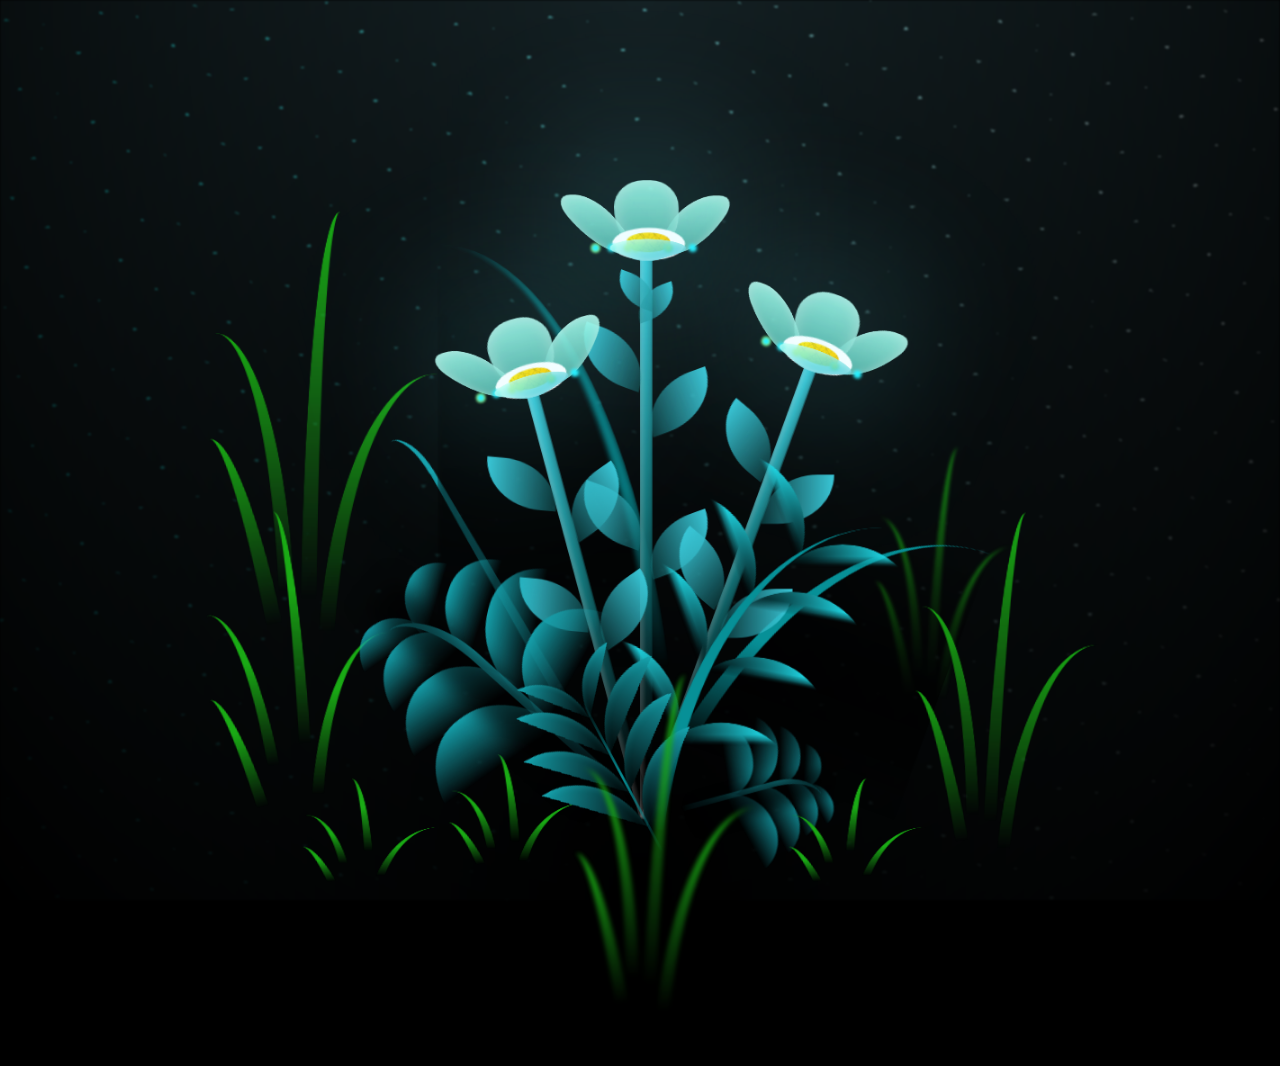
<file: enter.html>
<!DOCTYPE html>
<html lang="en" >
<head>
  <meta charset="UTF-8">
  <title>Flowers ✨</title>
  <link rel="stylesheet" href="./css/style.css">

</head>
<body>
 


            <body class="not-loaded">
            <div class="night"></div>
            <div class="flowers">
              <div class="flower flower--1">
                <div class="flower__leafs flower__leafs--1">
                  <div class="flower__leaf flower__leaf--1"></div>
                  <div class="flower__leaf flower__leaf--2"></div>
                  <div class="flower__leaf flower__leaf--3"></div>
                  <div class="flower__leaf flower__leaf--4"></div>
                  <div class="flower__white-circle"></div>
          
                  <div class="flower__light flower__light--1"></div>
                  <div class="flower__light flower__light--2"></div>
                  <div class="flower__light flower__light--3"></div>
                  <div class="flower__light flower__light--4"></div>
                  <div class="flower__light flower__light--5"></div>
                  <div class="flower__light flower__light--6"></div>
                  <div class="flower__light flower__light--7"></div>
                  <div class="flower__light flower__light--8"></div>
          
                </div>
                <div class="flower__line">
                  <div class="flower__line__leaf flower__line__leaf--1"></div>
                  <div class="flower__line__leaf flower__line__leaf--2"></div>
                  <div class="flower__line__leaf flower__line__leaf--3"></div>
                  <div class="flower__line__leaf flower__line__leaf--4"></div>
                  <div class="flower__line__leaf flower__line__leaf--5"></div>
                  <div class="flower__line__leaf flower__line__leaf--6"></div>
                </div>
              </div>
          
              <div class="flower flower--2">
                <div class="flower__leafs flower__leafs--2">
                  <div class="flower__leaf flower__leaf--1"></div>
                  <div class="flower__leaf flower__leaf--2"></div>
                  <div class="flower__leaf flower__leaf--3"></div>
                  <div class="flower__leaf flower__leaf--4"></div>
                  <div class="flower__white-circle"></div>
          
                  <div class="flower__light flower__light--1"></div>
                  <div class="flower__light flower__light--2"></div>
                  <div class="flower__light flower__light--3"></div>
                  <div class="flower__light flower__light--4"></div>
                  <div class="flower__light flower__light--5"></div>
                  <div class="flower__light flower__light--6"></div>
                  <div class="flower__light flower__light--7"></div>
                  <div class="flower__light flower__light--8"></div>
          
                </div>
                <div class="flower__line">
                  <div class="flower__line__leaf flower__line__leaf--1"></div>
                  <div class="flower__line__leaf flower__line__leaf--2"></div>
                  <div class="flower__line__leaf flower__line__leaf--3"></div>
                  <div class="flower__line__leaf flower__line__leaf--4"></div>
                </div>
              </div>
          
              <div class="flower flower--3">
                <div class="flower__leafs flower__leafs--3">
                  <div class="flower__leaf flower__leaf--1"></div>
                  <div class="flower__leaf flower__leaf--2"></div>
                  <div class="flower__leaf flower__leaf--3"></div>
                  <div class="flower__leaf flower__leaf--4"></div>
                  <div class="flower__white-circle"></div>
          
                  <div class="flower__light flower__light--1"></div>
                  <div class="flower__light flower__light--2"></div>
                  <div class="flower__light flower__light--3"></div>
                  <div class="flower__light flower__light--4"></div>
                  <div class="flower__light flower__light--5"></div>
                  <div class="flower__light flower__light--6"></div>
                  <div class="flower__light flower__light--7"></div>
                  <div class="flower__light flower__light--8"></div>
          
                </div>
                <div class="flower__line">
                  <div class="flower__line__leaf flower__line__leaf--1"></div>
                  <div class="flower__line__leaf flower__line__leaf--2"></div>
                  <div class="flower__line__leaf flower__line__leaf--3"></div>
                  <div class="flower__line__leaf flower__line__leaf--4"></div>
                </div>
              </div>
          
              <div class="grow-ans" style="--d:1.2s">
                <div class="flower__g-long">
                  <div class="flower__g-long__top"></div>
                  <div class="flower__g-long__bottom"></div>
                </div>
              </div>
          
              <div class="growing-grass">
                <div class="flower__grass flower__grass--1">
                  <div class="flower__grass--top"></div>
                  <div class="flower__grass--bottom"></div>
                  <div class="flower__grass__leaf flower__grass__leaf--1"></div>
                  <div class="flower__grass__leaf flower__grass__leaf--2"></div>
                  <div class="flower__grass__leaf flower__grass__leaf--3"></div>
                  <div class="flower__grass__leaf flower__grass__leaf--4"></div>
                  <div class="flower__grass__leaf flower__grass__leaf--5"></div>
                  <div class="flower__grass__leaf flower__grass__leaf--6"></div>
                  <div class="flower__grass__leaf flower__grass__leaf--7"></div>
                  <div class="flower__grass__leaf flower__grass__leaf--8"></div>
                  <div class="flower__grass__overlay"></div>
                </div>
              </div>
          
              <div class="growing-grass">
                <div class="flower__grass flower__grass--2">
                  <div class="flower__grass--top"></div>
                  <div class="flower__grass--bottom"></div>
                  <div class="flower__grass__leaf flower__grass__leaf--1"></div>
                  <div class="flower__grass__leaf flower__grass__leaf--2"></div>
                  <div class="flower__grass__leaf flower__grass__leaf--3"></div>
                  <div class="flower__grass__leaf flower__grass__leaf--4"></div>
                  <div class="flower__grass__leaf flower__grass__leaf--5"></div>
                  <div class="flower__grass__leaf flower__grass__leaf--6"></div>
                  <div class="flower__grass__leaf flower__grass__leaf--7"></div>
                  <div class="flower__grass__leaf flower__grass__leaf--8"></div>
                  <div class="flower__grass__overlay"></div>
                </div>
              </div>
          
              <div class="grow-ans" style="--d:2.4s">
                <div class="flower__g-right flower__g-right--1">
                  <div class="leaf"></div>
                </div>
              </div>
          
              <div class="grow-ans" style="--d:2.8s">
                <div class="flower__g-right flower__g-right--2">
                  <div class="leaf"></div>
                </div>
              </div>
          
              <div class="grow-ans" style="--d:2.8s">
                <div class="flower__g-front">
                  <div class="flower__g-front__leaf-wrapper flower__g-front__leaf-wrapper--1">
                    <div class="flower__g-front__leaf"></div>
                  </div>
                  <div class="flower__g-front__leaf-wrapper flower__g-front__leaf-wrapper--2">
                    <div class="flower__g-front__leaf"></div>
                  </div>
                  <div class="flower__g-front__leaf-wrapper flower__g-front__leaf-wrapper--3">
                    <div class="flower__g-front__leaf"></div>
                  </div>
                  <div class="flower__g-front__leaf-wrapper flower__g-front__leaf-wrapper--4">
                    <div class="flower__g-front__leaf"></div>
                  </div>
                  <div class="flower__g-front__leaf-wrapper flower__g-front__leaf-wrapper--5">
                    <div class="flower__g-front__leaf"></div>
                  </div>
                  <div class="flower__g-front__leaf-wrapper flower__g-front__leaf-wrapper--6">
                    <div class="flower__g-front__leaf"></div>
                  </div>
                  <div class="flower__g-front__leaf-wrapper flower__g-front__leaf-wrapper--7">
                    <div class="flower__g-front__leaf"></div>
                  </div>
                  <div class="flower__g-front__leaf-wrapper flower__g-front__leaf-wrapper--8">
                    <div class="flower__g-front__leaf"></div>
                  </div>
                  <div class="flower__g-front__line"></div>
                </div>
              </div>
          
              <div class="grow-ans" style="--d:3.2s">
                <div class="flower__g-fr">
                  <div class="leaf"></div>
                  <div class="flower__g-fr__leaf flower__g-fr__leaf--1"></div>
                  <div class="flower__g-fr__leaf flower__g-fr__leaf--2"></div>
                  <div class="flower__g-fr__leaf flower__g-fr__leaf--3"></div>
                  <div class="flower__g-fr__leaf flower__g-fr__leaf--4"></div>
                  <div class="flower__g-fr__leaf flower__g-fr__leaf--5"></div>
                  <div class="flower__g-fr__leaf flower__g-fr__leaf--6"></div>
                  <div class="flower__g-fr__leaf flower__g-fr__leaf--7"></div>
                  <div class="flower__g-fr__leaf flower__g-fr__leaf--8"></div>
                </div>
              </div>
          
              <div class="long-g long-g--0">
                <div class="grow-ans" style="--d:3s">
                  <div class="leaf leaf--0"></div>
                </div>
                <div class="grow-ans" style="--d:2.2s">
                  <div class="leaf leaf--1"></div>
                </div>
                <div class="grow-ans" style="--d:3.4s">
                  <div class="leaf leaf--2"></div>
                </div>
                <div class="grow-ans" style="--d:3.6s">
                  <div class="leaf leaf--3"></div>
                </div>
              </div>
          
              <div class="long-g long-g--1">
                <div class="grow-ans" style="--d:3.6s">
                  <div class="leaf leaf--0"></div>
                </div>
                <div class="grow-ans" style="--d:3.8s">
                  <div class="leaf leaf--1"></div>
                </div>
                <div class="grow-ans" style="--d:4s">
                  <div class="leaf leaf--2"></div>
                </div>
                <div class="grow-ans" style="--d:4.2s">
                  <div class="leaf leaf--3"></div>
                </div>
              </div>
          
              <div class="long-g long-g--2">
                <div class="grow-ans" style="--d:4s">
                  <div class="leaf leaf--0"></div>
                </div>
                <div class="grow-ans" style="--d:4.2s">
                  <div class="leaf leaf--1"></div>
                </div>
                <div class="grow-ans" style="--d:4.4s">
                  <div class="leaf leaf--2"></div>
                </div>
                <div class="grow-ans" style="--d:4.6s">
                  <div class="leaf leaf--3"></div>
                </div>
              </div>
          
              <div class="long-g long-g--3">
                <div class="grow-ans" style="--d:4s">
                  <div class="leaf leaf--0"></div>
                </div>
                <div class="grow-ans" style="--d:4.2s">
                  <div class="leaf leaf--1"></div>
                </div>
                <div class="grow-ans" style="--d:3s">
                  <div class="leaf leaf--2"></div>
                </div>
                <div class="grow-ans" style="--d:3.6s">
                  <div class="leaf leaf--3"></div>
                </div>
              </div>
          
              <div class="long-g long-g--4">
                <div class="grow-ans" style="--d:4s">
                  <div class="leaf leaf--0"></div>
                </div>
                <div class="grow-ans" style="--d:4.2s">
                  <div class="leaf leaf--1"></div>
                </div>
                <div class="grow-ans" style="--d:3s">
                  <div class="leaf leaf--2"></div>
                </div>
                <div class="grow-ans" style="--d:3.6s">
                  <div class="leaf leaf--3"></div>
                </div>
              </div>
          
              <div class="long-g long-g--5">
                <div class="grow-ans" style="--d:4s">
                  <div class="leaf leaf--0"></div>
                </div>
                <div class="grow-ans" style="--d:4.2s">
                  <div class="leaf leaf--1"></div>
                </div>
                <div class="grow-ans" style="--d:3s">
                  <div class="leaf leaf--2"></div>
                </div>
                <div class="grow-ans" style="--d:3.6s">
                  <div class="leaf leaf--3"></div>
                </div>
              </div>
          
              <div class="long-g long-g--6">
                <div class="grow-ans" style="--d:4.2s">
                  <div class="leaf leaf--0"></div>
                </div>
                <div class="grow-ans" style="--d:4.4s">
                  <div class="leaf leaf--1"></div>
                </div>
                <div class="grow-ans" style="--d:4.6s">
                  <div class="leaf leaf--2"></div>
                </div>
                <div class="grow-ans" style="--d:4.8s">
                  <div class="leaf leaf--3"></div>
                </div>
              </div>
          
              <div class="long-g long-g--7">
                <div class="grow-ans" style="--d:3s">
                  <div class="leaf leaf--0"></div>
                </div>
                <div class="grow-ans" style="--d:3.2s">
                  <div class="leaf leaf--1"></div>
                </div>
                <div class="grow-ans" style="--d:3.5s">
                  <div class="leaf leaf--2"></div>
                </div>
                <div class="grow-ans" style="--d:3.6s">
                  <div class="leaf leaf--3"></div>
                </div>
              </div>
            </div>
          </body>
     


<script>

onload = () => {
    const c = setTimeout(() => {
      document.body.classList.remove("not-loaded");
      clearTimeout(c);
    }, 1000);
  };

            setTimeout(function() {
                window.location.href = 'parallax.html'; 
            }, 9000); 
</script>

</body>
</html>
</file>
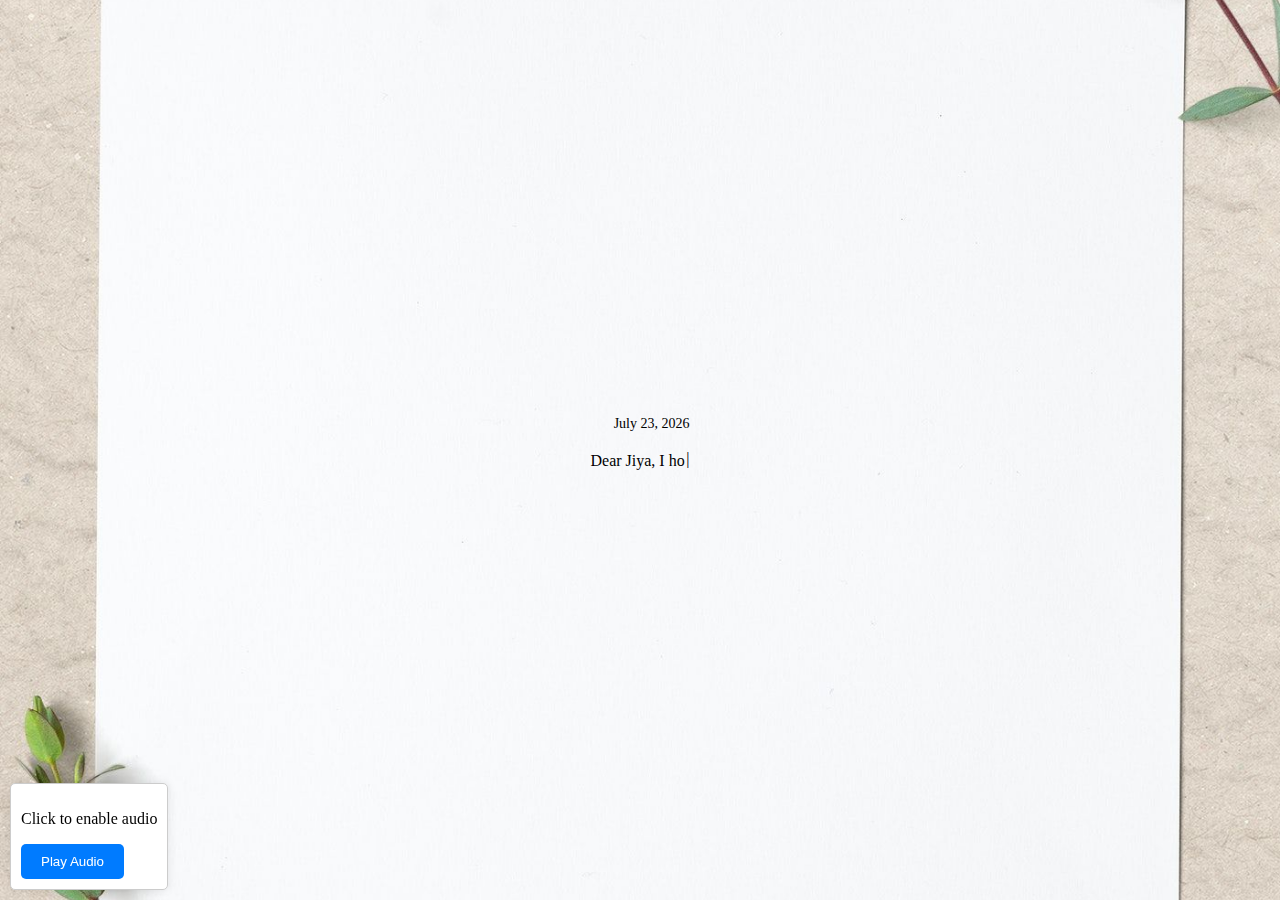
<file: letter.html>
<!DOCTYPE html>
<html lang="en">
<head>
    <meta charset="UTF-8">
    <meta name="viewport" content="width=device-width, initial-scale=1.0">
    <title>A Letter For You ✨</title>
    <style>

body, html {
    margin: 0;
    padding: 0;
    height: 100%;
    font-family: 'Caveat', cursive; /* Adding Caveat font */
}

.background-image {
    background-image: url('./img/page.jpg'); /* Add your background image path here */
    background-size: cover;
    background-position: center;
    height: 100%;
    display: flex;
    justify-content: center;
    align-items: center;
}

.letter {
   
    padding: 40px;
    border-radius: 10px;
    max-width: 80%;
    position: relative;
}

.header {
    text-align: right;
    margin-bottom: 20px;
}

.date {
    font-size: 14px;
}

.content {
    text-align: justify;
}

h1 {
    font-size: 2em;
    margin-bottom: 20px;
}

.typing-animation::after {
    content: '|';
    animation: blink-caret 0.75s infinite;
    position: relative;
    top: -0.1em;
    margin-left: 0.1em;
}

.popup {
    display: none;
    position: fixed;
    left: 0;
    top: 0;
    width: 100%;
    height: 100%;
    background-color: rgba(0, 0, 0, 0.5);
    z-index: 999;
    justify-content: center;
    align-items: center;
}

.popup-content {
    background-color: #fefefe;
    padding: 20px;
    border-radius: 10px;
    box-shadow: 0 4px 8px rgba(0, 0, 0, 0.2);
    max-width: 80%;
}

.close {
    position: absolute;
    top: 10px;
    right: 10px;
    cursor: pointer;
}

textarea {
    width: 100%;
    height: 100px;
    margin-bottom: 10px;
}

button {
    padding: 10px 20px;
    background-color: #007bff;
    color: #fff;
    border: none;
    border-radius: 5px;
    cursor: pointer;
}

.controls {
            position: fixed;
            bottom: 10px;
            left: 10px;
            background-color: #fff;
            border: 1px solid #ccc;
            padding: 10px;
            border-radius: 5px;
            box-shadow: 0 0 10px rgba(0, 0, 0, 0.1);
            display: none; /* Initially hide the controls */
        }
        audio {
            display: none; /* Hide the audio element */
        }


    </style>
</head>
<body>
  

    <div class="background-image">
        <div class="letter">
            <div class="header">
                <span class="date" class="date-container" id="date-container"></span>
            </div>
            <div class="content">
                
                <p id="typed-text" class="typing-animation"></p>
            </div>
        </div>
    </div>

    <audio id="background-audio" src="End of Beginning-(Pagallworld).mp3" loop></audio>
    <div class="controls" id="controls">
        <p>Click to enable audio</p>
        <button onclick="enableAudio()">Play Audio</button>
    </div>

    <script>

document.addEventListener('DOMContentLoaded', () => {
            const dateContainer = document.getElementById('date-container');
            const currentDate = new Date();
            const options = { year: 'numeric', month: 'long', day: 'numeric' };
            const formattedDate = currentDate.toLocaleDateString('en-US', options);
            dateContainer.textContent = formattedDate;
        });

const audio = document.getElementById('background-audio');
        const controls = document.getElementById('controls');

        function enableAudio() {
            audio.play().then(() => {
                controls.style.display = 'none'; // Hide the controls once audio plays
            }).catch(e => {
                console.log('Playback failed:', e);
            });
        }

        window.addEventListener('load', () => {
            audio.play().catch(e => {
                console.log('Autoplay was prevented:', e);
                controls.style.display = 'block'; // Show the controls if autoplay is prevented
            });
        });

// Function to type text with realistic features
function typeText(text, element) {
    let index = 0;

    function type() {
        if (index < text.length) {
            const char = text.charAt(index);
            element.innerHTML += char;
            if (char === '<') {
                const endIndex = text.indexOf('>', index);
                index = endIndex + 1;
            } else {
                index++;
            }
            setTimeout(type, getTypingSpeed(char)); // Adjust typing speed here (in milliseconds)
        }
    }

    function getTypingSpeed(char) {
        const typingSpeed = Math.random() * 50 + 25; // Random typing speed between 25ms and 75ms
        if (char === ' ') {
            return typingSpeed * 0.5; // Double speed for spaces
        } else if (char === ',') {
            return typingSpeed * 2; // Slower speed for commas
        } else if (char === '.') {
            return typingSpeed * 3; // Even slower speed for periods
        } else if (char === '<') {
            return 0; // No delay for opening tags
        } else {
            return typingSpeed;
        }
    }

    // Start typing animation
    type();
}

// Function to open the feedback popup
function openPopup() {
    const popup = document.getElementById('feedback-popup');
    if (popup) {
        popup.style.display = 'flex';
    }
}

// Function to close the feedback popup
function closePopup() {
    const popup = document.getElementById('feedback-popup');
    if (popup) {
        popup.style.display = 'none';
    }
}

// Function to handle feedback submission
function submitFeedback() {
    const feedbackTextarea = document.getElementById('feedback-textarea');
    if (feedbackTextarea) {
        const feedback = feedbackTextarea.value;
        // Handle feedback submission (e.g., send to server, store locally, etc.)
        console.log("Feedback submitted:", feedback);
        // Close the popup after submission
        closePopup();
        // Clear the feedback textarea
        feedbackTextarea.value = '';
    }
}

// Add event listener to the feedback link to open the popup
document.addEventListener('DOMContentLoaded', function() {
    const feedbackLink = document.getElementById('feedback-link');
    if (feedbackLink) {
        feedbackLink.addEventListener('click', openPopup);
    }

    // Add event listener to the close button in the popup
    const closeButton = document.querySelector('#feedback-popup .close');
    if (closeButton) {
        closeButton.addEventListener('click', closePopup);
    }

    // Add event listener to the submit button in the popup
    const submitButton = document.querySelector('#feedback-popup button');
    if (submitButton) {
        submitButton.addEventListener('click', submitFeedback);
    }

    // Type the text with realistic features
    const text = "Dear Jiya, I hope you're well. I wanted to check in and see how you're feeling about everything. Did you enjoy what I shared with you? I put a lot of effort into it, and I really hope it brought a smile to your face. Sometimes, after working hard on something, I find myself unsure of what to say next. It's like all the words have been used up! But then I remember that what's important is how you feel about it. So, do you like it? Your thoughts mean a lot to me. Warm regards, Mayank";
    const typedTextElement = document.getElementById('typed-text');
    if (typedTextElement) {
        typeText(text, typedTextElement);
    }
});


    </script>

</body>
</html>
</file>
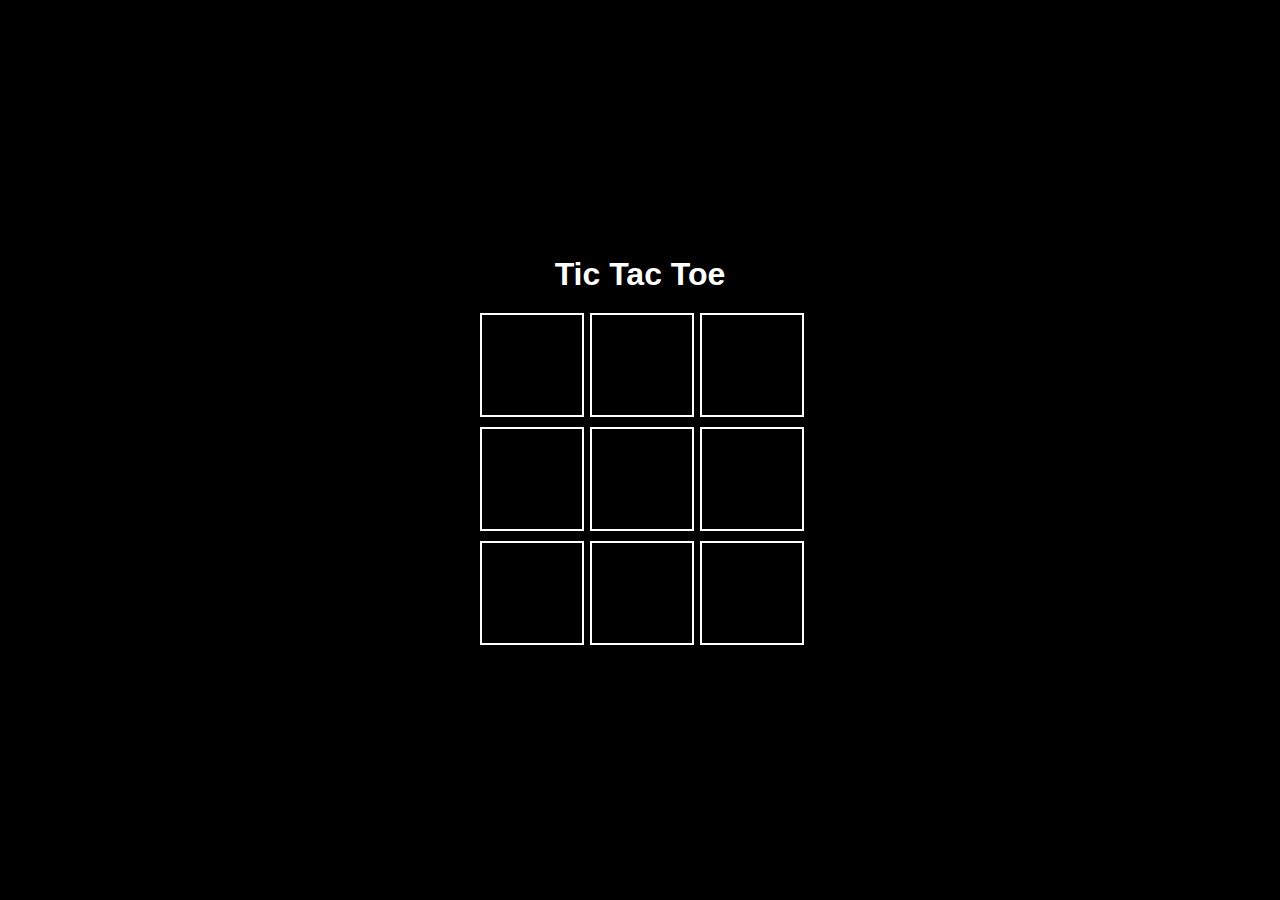
<file: tic-tac-toe.html>
<!DOCTYPE html>
<html lang="en">
<head>
    <meta charset="UTF-8">
    <meta name="viewport" content="width=device-width, initial-scale=1.0">
    <title>Tic Tac Toe</title>
    <link rel="stylesheet" href="./css/tic.css">
</head>
<body>
   

    <div class="container">
        <h1>Tic Tac Toe</h1>
        <div class="fireworks-container">
            <img id="fireworks" src="img/gif.gif" alt="Fireworks" class="hidden">
        </div>
        <div class="board" id="board">
            <div class="cell" data-index="0"></div>
            <div class="cell" data-index="1"></div>
            <div class="cell" data-index="2"></div>
            <div class="cell" data-index="3"></div>
            <div class="cell" data-index="4"></div>
            <div class="cell" data-index="5"></div>
            <div class="cell" data-index="6"></div>
            <div class="cell" data-index="7"></div>
            <div class="cell" data-index="8"></div>
        </div>
        <div id="message"></div>
    </div>


    <script src="./js/ai.js"></script>
</body>
</html>
</file>
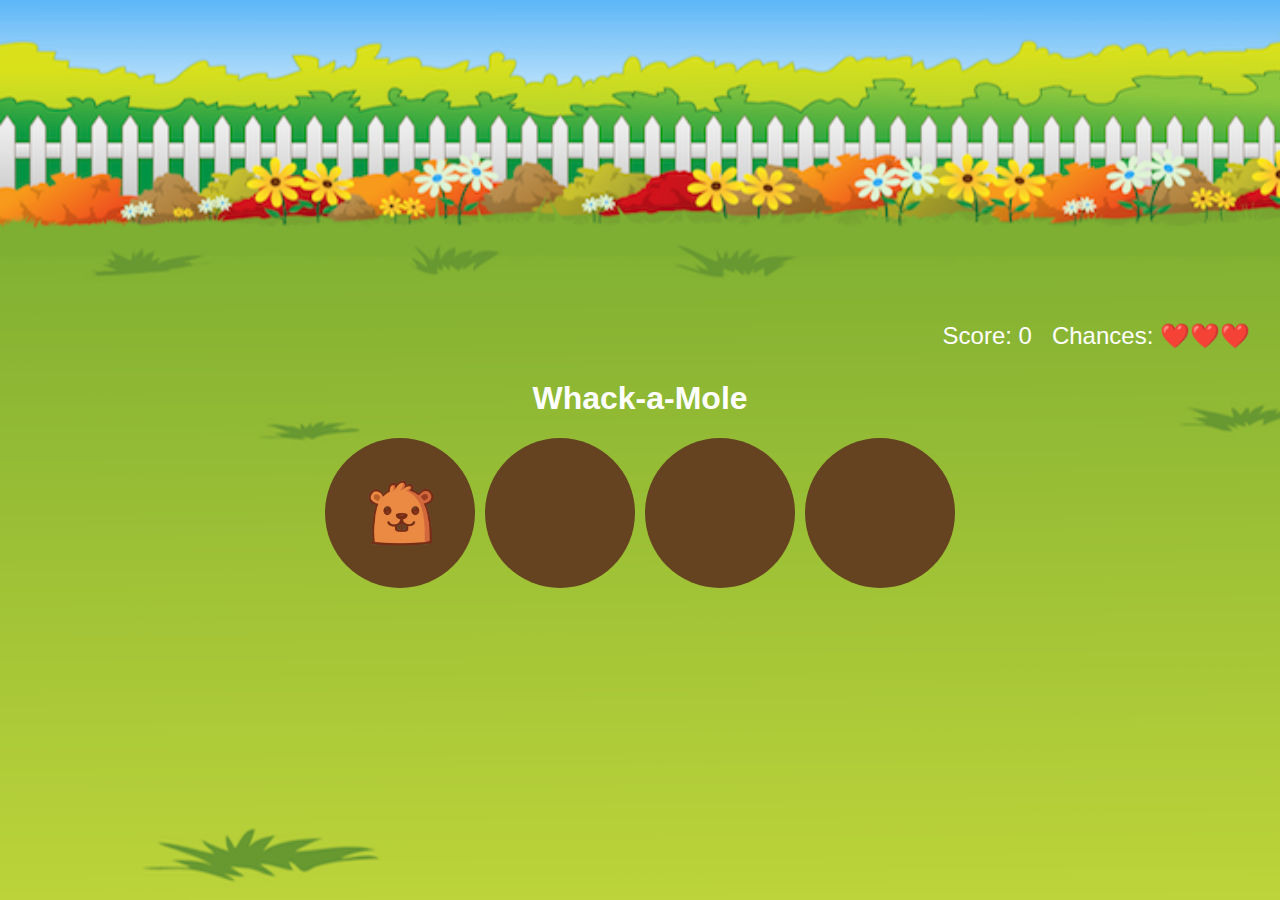
<file: whack-mole.html>
<!DOCTYPE html>
<html lang="en">
<head>
    <meta charset="UTF-8">
    <meta name="viewport" content="width=device-width, initial-scale=1.0">
    <title>Whack-a-Mole</title>
    <link rel="stylesheet" href="css/mole.css">
</head>
<body>

    <div class="container">
        <div class="top-bar">
            <div id="score">Score: <span id="scoreValue">0</span></div>
            <div id="chances">Chances: <span id="chancesValue">❤️❤️❤️</span></div>
        </div>
        <h1>Whack-a-Mole</h1>
        <div class="game-container">
            <div class="hole" id="hole1"><div class="mole"></div></div>
            <div class="hole" id="hole2"><div class="mole"></div></div>
            <div class="hole" id="hole3"><div class="mole"></div></div>
            <div class="hole" id="hole4"><div class="mole"></div></div>
        </div>
        <div class="win-gif" id="winGif">
            <img src="./img/gif.gif" alt="You Win!" style="opacity: 0.5;">
        </div>
    </div>
    <audio id="whackSound" src="whack.mp3"></audio>
    <audio id="lostSound" src="lost.mp3"></audio>

    <script src="js/mole.js"></script>
</body>
</html>
</file>
<file: css/style.css>
*,
*::after,
*::before {
  padding: 0;
  margin: 0;
  box-sizing: border-box;
}

:root {
  --dark-color: #000;
}

body {
  display: flex;
  align-items: flex-end;
  justify-content: center;
  min-height: 100vh;
  background-color: var(--dark-color);
  overflow: hidden;
  perspective: 1000px;
}

.night {
  position: fixed;
  left: 50%;
  top: 0;
  transform: translateX(-50%);
  width: 100%;
  height: 100%;
  filter: blur(0.1vmin);
  background-image: radial-gradient(ellipse at top, transparent 0%, var(--dark-color)), radial-gradient(ellipse at bottom, var(--dark-color), rgba(145, 233, 255, 0.2)), repeating-linear-gradient(220deg, black 0px, black 19px, transparent 19px, transparent 22px), repeating-linear-gradient(189deg, black 0px, black 19px, transparent 19px, transparent 22px), repeating-linear-gradient(148deg, black 0px, black 19px, transparent 19px, transparent 22px), linear-gradient(90deg, #00fffa, #f0f0f0);
}

.flowers {
  position: relative;
  transform: scale(0.9);
}

.flower {
  position: absolute;
  bottom: 10vmin;
  transform-origin: bottom center;
  z-index: 10;
  --fl-speed: 0.8s;
}
.flower--1 {
  animation: moving-flower-1 4s linear infinite;
}
.flower--1 .flower__line {
  height: 70vmin;
  animation-delay: 0.3s;
}
.flower--1 .flower__line__leaf--1 {
  animation: blooming-leaf-right var(--fl-speed) 1.6s backwards;
}
.flower--1 .flower__line__leaf--2 {
  animation: blooming-leaf-right var(--fl-speed) 1.4s backwards;
}
.flower--1 .flower__line__leaf--3 {
  animation: blooming-leaf-left var(--fl-speed) 1.2s backwards;
}
.flower--1 .flower__line__leaf--4 {
  animation: blooming-leaf-left var(--fl-speed) 1s backwards;
}
.flower--1 .flower__line__leaf--5 {
  animation: blooming-leaf-right var(--fl-speed) 1.8s backwards;
}
.flower--1 .flower__line__leaf--6 {
  animation: blooming-leaf-left var(--fl-speed) 2s backwards;
}
.flower--2 {
  left: 50%;
  transform: rotate(20deg);
  animation: moving-flower-2 4s linear infinite;
}
.flower--2 .flower__line {
  height: 60vmin;
  animation-delay: 0.6s;
}
.flower--2 .flower__line__leaf--1 {
  animation: blooming-leaf-right var(--fl-speed) 1.9s backwards;
}
.flower--2 .flower__line__leaf--2 {
  animation: blooming-leaf-right var(--fl-speed) 1.7s backwards;
}
.flower--2 .flower__line__leaf--3 {
  animation: blooming-leaf-left var(--fl-speed) 1.5s backwards;
}
.flower--2 .flower__line__leaf--4 {
  animation: blooming-leaf-left var(--fl-speed) 1.3s backwards;
}
.flower--3 {
  left: 50%;
  transform: rotate(-15deg);
  animation: moving-flower-3 4s linear infinite;
}
.flower--3 .flower__line {
  animation-delay: 0.9s;
}
.flower--3 .flower__line__leaf--1 {
  animation: blooming-leaf-right var(--fl-speed) 2.5s backwards;
}
.flower--3 .flower__line__leaf--2 {
  animation: blooming-leaf-right var(--fl-speed) 2.3s backwards;
}
.flower--3 .flower__line__leaf--3 {
  animation: blooming-leaf-left var(--fl-speed) 2.1s backwards;
}
.flower--3 .flower__line__leaf--4 {
  animation: blooming-leaf-left var(--fl-speed) 1.9s backwards;
}
.flower__leafs {
  position: relative;
  animation: blooming-flower 2s backwards;
}
.flower__leafs--1 {
  animation-delay: 1.1s;
}
.flower__leafs--2 {
  animation-delay: 1.4s;
}
.flower__leafs--3 {
  animation-delay: 1.7s;
}
.flower__leafs::after {
  content: "";
  position: absolute;
  left: 0;
  top: 0;
  transform: translate(-50%, -100%);
  width: 8vmin;
  height: 8vmin;
  background-color: #6bf0ff;
  filter: blur(10vmin);
}
.flower__leaf {
  position: absolute;
  bottom: 0;
  left: 50%;
  width: 8vmin;
  height: 11vmin;
  border-radius: 51% 49% 47% 53%/44% 45% 55% 69%;
  background-color: #a7ffee;
  background-image: linear-gradient(to top, #54b8aa, #a7ffee);
  transform-origin: bottom center;
  opacity: 0.9;
  box-shadow: inset 0 0 2vmin rgba(255, 255, 255, 0.5);
}
.flower__leaf--1 {
  transform: translate(-10%, 1%) rotateY(40deg) rotateX(-50deg);
}
.flower__leaf--2 {
  transform: translate(-50%, -4%) rotateX(40deg);
}
.flower__leaf--3 {
  transform: translate(-90%, 0%) rotateY(45deg) rotateX(50deg);
}
.flower__leaf--4 {
  width: 8vmin;
  height: 8vmin;
  transform-origin: bottom left;
  border-radius: 4vmin 10vmin 4vmin 4vmin;
  transform: translate(0%, 18%) rotateX(70deg) rotate(-43deg);
  background-image: linear-gradient(to top, #39c6d6, #a7ffee);
  z-index: 1;
  opacity: 0.8;
}
.flower__white-circle {
  position: absolute;
  left: -3.5vmin;
  top: -3vmin;
  width: 9vmin;
  height: 4vmin;
  border-radius: 50%;
  background-color: #fff;
}
.flower__white-circle::after {
  content: "";
  position: absolute;
  left: 50%;
  top: 45%;
  transform: translate(-50%, -50%);
  width: 60%;
  height: 60%;
  border-radius: inherit;
  background-image: repeating-linear-gradient(135deg, rgba(0, 0, 0, 0.03) 0px, rgba(0, 0, 0, 0.03) 1px, transparent 1px, transparent 12px), repeating-linear-gradient(45deg, rgba(0, 0, 0, 0.03) 0px, rgba(0, 0, 0, 0.03) 1px, transparent 1px, transparent 12px), repeating-linear-gradient(67.5deg, rgba(0, 0, 0, 0.03) 0px, rgba(0, 0, 0, 0.03) 1px, transparent 1px, transparent 12px), repeating-linear-gradient(135deg, rgba(0, 0, 0, 0.03) 0px, rgba(0, 0, 0, 0.03) 1px, transparent 1px, transparent 12px), repeating-linear-gradient(45deg, rgba(0, 0, 0, 0.03) 0px, rgba(0, 0, 0, 0.03) 1px, transparent 1px, transparent 12px), repeating-linear-gradient(112.5deg, rgba(0, 0, 0, 0.03) 0px, rgba(0, 0, 0, 0.03) 1px, transparent 1px, transparent 12px), repeating-linear-gradient(112.5deg, rgba(0, 0, 0, 0.03) 0px, rgba(0, 0, 0, 0.03) 1px, transparent 1px, transparent 12px), repeating-linear-gradient(45deg, rgba(0, 0, 0, 0.03) 0px, rgba(0, 0, 0, 0.03) 1px, transparent 1px, transparent 12px), repeating-linear-gradient(22.5deg, rgba(0, 0, 0, 0.03) 0px, rgba(0, 0, 0, 0.03) 1px, transparent 1px, transparent 12px), repeating-linear-gradient(45deg, rgba(0, 0, 0, 0.03) 0px, rgba(0, 0, 0, 0.03) 1px, transparent 1px, transparent 12px), repeating-linear-gradient(22.5deg, rgba(0, 0, 0, 0.03) 0px, rgba(0, 0, 0, 0.03) 1px, transparent 1px, transparent 12px), repeating-linear-gradient(135deg, rgba(0, 0, 0, 0.03) 0px, rgba(0, 0, 0, 0.03) 1px, transparent 1px, transparent 12px), repeating-linear-gradient(157.5deg, rgba(0, 0, 0, 0.03) 0px, rgba(0, 0, 0, 0.03) 1px, transparent 1px, transparent 12px), repeating-linear-gradient(67.5deg, rgba(0, 0, 0, 0.03) 0px, rgba(0, 0, 0, 0.03) 1px, transparent 1px, transparent 12px), repeating-linear-gradient(67.5deg, rgba(0, 0, 0, 0.03) 0px, rgba(0, 0, 0, 0.03) 1px, transparent 1px, transparent 12px), linear-gradient(90deg, #ffeb12, #ffce00);
}
.flower__line {
  height: 55vmin;
  width: 1.5vmin;
  background-image: linear-gradient(to left, rgba(0, 0, 0, 0.2), transparent, rgba(255, 255, 255, 0.2)), linear-gradient(to top, transparent 10%, #14757a, #39c6d6);
  box-shadow: inset 0 0 2px rgba(0, 0, 0, 0.5);
  animation: grow-flower-tree 4s backwards;
}
.flower__line__leaf {
  --w: 7vmin;
  --h: calc(var(--w) + 2vmin);
  position: absolute;
  top: 20%;
  left: 90%;
  width: var(--w);
  height: var(--h);
  border-top-right-radius: var(--h);
  border-bottom-left-radius: var(--h);
  background-image: linear-gradient(to top, rgba(20, 117, 122, 0.4), #39c6d6);
}
.flower__line__leaf--1 {
  transform: rotate(70deg) rotateY(30deg);
}
.flower__line__leaf--2 {
  top: 45%;
  transform: rotate(70deg) rotateY(30deg);
}
.flower__line__leaf--3, .flower__line__leaf--4, .flower__line__leaf--6 {
  border-top-right-radius: 0;
  border-bottom-left-radius: 0;
  border-top-left-radius: var(--h);
  border-bottom-right-radius: var(--h);
  left: -460%;
  top: 12%;
  transform: rotate(-70deg) rotateY(30deg);
}
.flower__line__leaf--4 {
  top: 40%;
}
.flower__line__leaf--5 {
  top: 0;
  transform-origin: left;
  transform: rotate(70deg) rotateY(30deg) scale(0.6);
}
.flower__line__leaf--6 {
  top: -2%;
  left: -450%;
  transform-origin: right;
  transform: rotate(-70deg) rotateY(30deg) scale(0.6);
}
.flower__light {
  position: absolute;
  bottom: 0vmin;
  width: 1vmin;
  height: 1vmin;
  background-color: #fffb00;
  border-radius: 50%;
  filter: blur(0.2vmin);
  animation: light-ans 4s linear infinite backwards;
}
.flower__light:nth-child(odd) {
  background-color: #23f0ff;
}
.flower__light--1 {
  left: -2vmin;
  animation-delay: 1s;
}
.flower__light--2 {
  left: 3vmin;
  animation-delay: 0.5s;
}
.flower__light--3 {
  left: -6vmin;
  animation-delay: 0.3s;
}
.flower__light--4 {
  left: 6vmin;
  animation-delay: 0.9s;
}
.flower__light--5 {
  left: -1vmin;
  animation-delay: 1.5s;
}
.flower__light--6 {
  left: -4vmin;
  animation-delay: 3s;
}
.flower__light--7 {
  left: 3vmin;
  animation-delay: 2s;
}
.flower__light--8 {
  left: -6vmin;
  animation-delay: 3.5s;
}
.flower__grass {
  --c: #159faa;
  --line-w: 1.5vmin;
  position: absolute;
  bottom: 12vmin;
  left: -7vmin;
  display: flex;
  flex-direction: column;
  align-items: flex-end;
  z-index: 20;
  transform-origin: bottom center;
  transform: rotate(-48deg) rotateY(40deg);
}
.flower__grass--1 {
  animation: moving-grass 2s linear infinite;
}
.flower__grass--2 {
  left: 2vmin;
  bottom: 10vmin;
  transform: scale(0.5) rotate(75deg) rotateX(10deg) rotateY(-200deg);
  opacity: 0.8;
  z-index: 0;
  animation: moving-grass--2 1.5s linear infinite;
}
.flower__grass--top {
  width: 7vmin;
  height: 10vmin;
  border-top-right-radius: 100%;
  border-right: var(--line-w) solid var(--c);
  transform-origin: bottom center;
  transform: rotate(-2deg);
}
.flower__grass--bottom {
  margin-top: -2px;
  width: var(--line-w);
  height: 25vmin;
  background-image: linear-gradient(to top, transparent, var(--c));
}
.flower__grass__leaf {
  --size: 10vmin;
  position: absolute;
  width: calc(var(--size) * 2.1);
  height: var(--size);
  border-top-left-radius: var(--size);
  border-top-right-radius: var(--size);
  background-image: linear-gradient(to top, transparent, transparent 30%, var(--c));
  z-index: 100;
}
.flower__grass__leaf--1 {
  top: -6%;
  left: 30%;
  --size: 6vmin;
  transform: rotate(-20deg);
  animation: growing-grass-ans--1 2s 2.6s backwards;
}
@keyframes growing-grass-ans--1 {
  0% {
    transform-origin: bottom left;
    transform: rotate(-20deg) scale(0);
  }
}
.flower__grass__leaf--2 {
  top: -5%;
  left: -110%;
  --size: 6vmin;
  transform: rotate(10deg);
  animation: growing-grass-ans--2 2s 2.4s linear backwards;
}
@keyframes growing-grass-ans--2 {
  0% {
    transform-origin: bottom right;
    transform: rotate(10deg) scale(0);
  }
}
.flower__grass__leaf--3 {
  top: 5%;
  left: 60%;
  --size: 8vmin;
  transform: rotate(-18deg) rotateX(-20deg);
  animation: growing-grass-ans--3 2s 2.2s linear backwards;
}
@keyframes growing-grass-ans--3 {
  0% {
    transform-origin: bottom left;
    transform: rotate(-18deg) rotateX(-20deg) scale(0);
  }
}
.flower__grass__leaf--4 {
  top: 6%;
  left: -135%;
  --size: 8vmin;
  transform: rotate(2deg);
  animation: growing-grass-ans--4 2s 2s linear backwards;
}
@keyframes growing-grass-ans--4 {
  0% {
    transform-origin: bottom right;
    transform: rotate(2deg) scale(0);
  }
}
.flower__grass__leaf--5 {
  top: 20%;
  left: 60%;
  --size: 10vmin;
  transform: rotate(-24deg) rotateX(-20deg);
  animation: growing-grass-ans--5 2s 1.8s linear backwards;
}
@keyframes growing-grass-ans--5 {
  0% {
    transform-origin: bottom left;
    transform: rotate(-24deg) rotateX(-20deg) scale(0);
  }
}
.flower__grass__leaf--6 {
  top: 22%;
  left: -180%;
  --size: 10vmin;
  transform: rotate(10deg);
  animation: growing-grass-ans--6 2s 1.6s linear backwards;
}
@keyframes growing-grass-ans--6 {
  0% {
    transform-origin: bottom right;
    transform: rotate(10deg) scale(0);
  }
}
.flower__grass__leaf--7 {
  top: 39%;
  left: 70%;
  --size: 10vmin;
  transform: rotate(-10deg);
  animation: growing-grass-ans--7 2s 1.4s linear backwards;
}
@keyframes growing-grass-ans--7 {
  0% {
    transform-origin: bottom left;
    transform: rotate(-10deg) scale(0);
  }
}
.flower__grass__leaf--8 {
  top: 40%;
  left: -215%;
  --size: 11vmin;
  transform: rotate(10deg);
  animation: growing-grass-ans--8 2s 1.2s linear backwards;
}
@keyframes growing-grass-ans--8 {
  0% {
    transform-origin: bottom right;
    transform: rotate(10deg) scale(0);
  }
}
.flower__grass__overlay {
  position: absolute;
  top: -10%;
  right: 0%;
  width: 100%;
  height: 100%;
  background-color: rgba(0, 0, 0, 0.6);
  filter: blur(1.5vmin);
  z-index: 100;
}
.flower__g-long {
  --w: 2vmin;
  --h: 6vmin;
  --c: #159faa;
  position: absolute;
  bottom: 10vmin;
  left: -3vmin;
  transform-origin: bottom center;
  transform: rotate(-30deg) rotateY(-20deg);
  display: flex;
  flex-direction: column;
  align-items: flex-end;
  animation: flower-g-long-ans 3s linear infinite;
}
@keyframes flower-g-long-ans {
  0%, 100% {
    transform: rotate(-30deg) rotateY(-20deg);
  }
  50% {
    transform: rotate(-32deg) rotateY(-20deg);
  }
}
.flower__g-long__top {
  top: calc(var(--h) * -1);
  width: calc(var(--w) + 1vmin);
  height: var(--h);
  border-top-right-radius: 100%;
  border-right: 0.7vmin solid var(--c);
  transform: translate(-0.7vmin, 1vmin);
}
.flower__g-long__bottom {
  width: var(--w);
  height: 50vmin;
  transform-origin: bottom center;
  background-image: linear-gradient(to top, transparent 30%, var(--c));
  box-shadow: inset 0 0 2px rgba(0, 0, 0, 0.5);
  clip-path: polygon(35% 0, 65% 1%, 100% 100%, 0% 100%);
}
.flower__g-right {
  position: absolute;
  bottom: 6vmin;
  left: -2vmin;
  transform-origin: bottom left;
  transform: rotate(20deg);
}
.flower__g-right .leaf {
  width: 30vmin;
  height: 50vmin;
  border-top-left-radius: 100%;
  border-left: 2vmin solid #079097;
  background-image: linear-gradient(to bottom, transparent, var(--dark-color) 60%);
  -webkit-mask-image: linear-gradient(to top, transparent 30%, #079097 60%);
}
.flower__g-right--1 {
  animation: flower-g-right-ans 2.5s linear infinite;
}
.flower__g-right--2 {
  left: 5vmin;
  transform: rotateY(-180deg);
  animation: flower-g-right-ans--2 3s linear infinite;
}
.flower__g-right--2 .leaf {
  height: 75vmin;
  filter: blur(0.3vmin);
  opacity: 0.8;
}
@keyframes flower-g-right-ans {
  0%, 100% {
    transform: rotate(20deg);
  }
  50% {
    transform: rotate(24deg) rotateX(-20deg);
  }
}
@keyframes flower-g-right-ans--2 {
  0%, 100% {
    transform: rotateY(-180deg) rotate(0deg) rotateX(-20deg);
  }
  50% {
    transform: rotateY(-180deg) rotate(6deg) rotateX(-20deg);
  }
}
.flower__g-front {
  position: absolute;
  bottom: 6vmin;
  left: 2.5vmin;
  z-index: 100;
  transform-origin: bottom center;
  transform: rotate(-28deg) rotateY(30deg) scale(1.04);
  animation: flower__g-front-ans 2s linear infinite;
}
@keyframes flower__g-front-ans {
  0%, 100% {
    transform: rotate(-28deg) rotateY(30deg) scale(1.04);
  }
  50% {
    transform: rotate(-35deg) rotateY(40deg) scale(1.04);
  }
}
.flower__g-front__line {
  width: 0.3vmin;
  height: 20vmin;
  background-image: linear-gradient(to top, transparent, #079097, transparent 100%);
  position: relative;
}
.flower__g-front__leaf-wrapper {
  position: absolute;
  top: 0;
  left: 0;
  transform-origin: bottom left;
  transform: rotate(10deg);
}
.flower__g-front__leaf-wrapper:nth-child(even) {
  left: 0vmin;
  transform: rotateY(-180deg) rotate(5deg);
  animation: flower__g-front__leaf-left-ans 1s ease-in backwards;
}
.flower__g-front__leaf-wrapper:nth-child(odd) {
  animation: flower__g-front__leaf-ans 1s ease-in backwards;
}
.flower__g-front__leaf-wrapper--1 {
  top: -8vmin;
  transform: scale(0.7);
  animation: flower__g-front__leaf-ans 1s 5.5s ease-in backwards !important;
}
.flower__g-front__leaf-wrapper--2 {
  top: -8vmin;
  transform: rotateY(-180deg) scale(0.7) !important;
  animation: flower__g-front__leaf-left-ans-2 1s 4.6s ease-in backwards !important;
}
.flower__g-front__leaf-wrapper--3 {
  top: -3vmin;
  animation: flower__g-front__leaf-ans 1s 4.6s ease-in backwards;
}
.flower__g-front__leaf-wrapper--4 {
  top: -3vmin;
  transform: rotateY(-180deg) scale(0.9) !important;
  animation: flower__g-front__leaf-left-ans-2 1s 4.6s ease-in backwards !important;
}
@keyframes flower__g-front__leaf-left-ans-2 {
  0% {
    transform: rotateY(-180deg) scale(0);
  }
}
.flower__g-front__leaf-wrapper--5, .flower__g-front__leaf-wrapper--6 {
  top: 2vmin;
}
.flower__g-front__leaf-wrapper--7, .flower__g-front__leaf-wrapper--8 {
  top: 6.5vmin;
}
.flower__g-front__leaf-wrapper--2 {
  animation-delay: 5.2s !important;
}
.flower__g-front__leaf-wrapper--3 {
  animation-delay: 4.9s !important;
}
.flower__g-front__leaf-wrapper--5 {
  animation-delay: 4.3s !important;
}
.flower__g-front__leaf-wrapper--6 {
  animation-delay: 4.1s !important;
}
.flower__g-front__leaf-wrapper--7 {
  animation-delay: 3.8s !important;
}
.flower__g-front__leaf-wrapper--8 {
  animation-delay: 3.5s !important;
}
@keyframes flower__g-front__leaf-ans {
  0% {
    transform: rotate(10deg) scale(0);
  }
}
@keyframes flower__g-front__leaf-left-ans {
  0% {
    transform: rotateY(-180deg) rotate(5deg) scale(0);
  }
}
.flower__g-front__leaf {
  width: 10vmin;
  height: 10vmin;
  border-radius: 100% 0% 0% 100%/100% 100% 0% 0%;
  box-shadow: inset 0 2px 1vmin rgba(44, 238, 252, 0.2);
  background-image: linear-gradient(to bottom left, transparent, var(--dark-color)), linear-gradient(to bottom right, #159faa 50%, transparent 50%, transparent);
  -webkit-mask-image: linear-gradient(to bottom right, #159faa 50%, transparent 50%, transparent);
  mask-image: linear-gradient(to bottom right, #159faa 50%, transparent 50%, transparent);
}
.flower__g-fr {
  position: absolute;
  bottom: -4vmin;
  left: vmin;
  transform-origin: bottom left;
  z-index: 10;
  animation: flower__g-fr-ans 2s linear infinite;
}
@keyframes flower__g-fr-ans {
  0%, 100% {
    transform: rotate(2deg);
  }
  50% {
    transform: rotate(4deg);
  }
}
.flower__g-fr .leaf {
  width: 30vmin;
  height: 50vmin;
  border-top-left-radius: 100%;
  border-left: 2vmin solid #079097;
  -webkit-mask-image: linear-gradient(to top, transparent 25%, #079097 50%);
  position: relative;
  z-index: 1;
}
.flower__g-fr__leaf {
  position: absolute;
  top: 0;
  left: 0;
  width: 10vmin;
  height: 10vmin;
  border-radius: 100% 0% 0% 100%/100% 100% 0% 0%;
  box-shadow: inset 0 2px 1vmin rgba(44, 238, 252, 0.2);
  background-image: linear-gradient(to bottom left, transparent, var(--dark-color) 98%), linear-gradient(to bottom right, #23f0ff 45%, transparent 50%, transparent);
  -webkit-mask-image: linear-gradient(135deg, #159faa 40%, transparent 50%, transparent);
}
.flower__g-fr__leaf--1 {
  left: 20vmin;
  transform: rotate(45deg);
  animation: flower__g-fr-leaft-ans-1 0.5s 5.2s linear backwards;
}
@keyframes flower__g-fr-leaft-ans-1 {
  0% {
    transform-origin: left;
    transform: rotate(45deg) scale(0);
  }
}
.flower__g-fr__leaf--2 {
  left: 12vmin;
  top: -7vmin;
  transform: rotate(25deg) rotateY(-180deg);
  animation: flower__g-fr-leaft-ans-6 0.5s 5s linear backwards;
}
.flower__g-fr__leaf--3 {
  left: 15vmin;
  top: 6vmin;
  transform: rotate(55deg);
  animation: flower__g-fr-leaft-ans-5 0.5s 4.8s linear backwards;
}
.flower__g-fr__leaf--4 {
  left: 6vmin;
  top: -2vmin;
  transform: rotate(25deg) rotateY(-180deg);
  animation: flower__g-fr-leaft-ans-6 0.5s 4.6s linear backwards;
}
.flower__g-fr__leaf--5 {
  left: 10vmin;
  top: 14vmin;
  transform: rotate(55deg);
  animation: flower__g-fr-leaft-ans-5 0.5s 4.4s linear backwards;
}
@keyframes flower__g-fr-leaft-ans-5 {
  0% {
    transform-origin: left;
    transform: rotate(55deg) scale(0);
  }
}
.flower__g-fr__leaf--6 {
  left: 0vmin;
  top: 6vmin;
  transform: rotate(25deg) rotateY(-180deg);
  animation: flower__g-fr-leaft-ans-6 0.5s 4.2s linear backwards;
}
@keyframes flower__g-fr-leaft-ans-6 {
  0% {
    transform-origin: right;
    transform: rotate(25deg) rotateY(-180deg) scale(0);
  }
}
.flower__g-fr__leaf--7 {
  left: 5vmin;
  top: 22vmin;
  transform: rotate(45deg);
  animation: flower__g-fr-leaft-ans-7 0.5s 4s linear backwards;
}
@keyframes flower__g-fr-leaft-ans-7 {
  0% {
    transform-origin: left;
    transform: rotate(45deg) scale(0);
  }
}
.flower__g-fr__leaf--8 {
  left: -4vmin;
  top: 15vmin;
  transform: rotate(15deg) rotateY(-180deg);
  animation: flower__g-fr-leaft-ans-8 0.5s 3.8s linear backwards;
}
@keyframes flower__g-fr-leaft-ans-8 {
  0% {
    transform-origin: right;
    transform: rotate(15deg) rotateY(-180deg) scale(0);
  }
}

.long-g {
  position: absolute;
  bottom: 25vmin;
  left: -42vmin;
  transform-origin: bottom left;
}
.long-g--1 {
  bottom: 0vmin;
  transform: scale(0.8) rotate(-5deg);
}
.long-g--1 .leaf {
  -webkit-mask-image: linear-gradient(to top, transparent 40%, #079097 80%) !important;
}
.long-g--1 .leaf--1 {
  --w: 5vmin;
  --h: 60vmin;
  left: -2vmin;
  transform: rotate(3deg) rotateY(-180deg);
}
.long-g--2, .long-g--3 {
  bottom: -3vmin;
  left: -35vmin;
  transform-origin: center;
  transform: scale(0.6) rotateX(60deg);
}
.long-g--2 .leaf, .long-g--3 .leaf {
  -webkit-mask-image: linear-gradient(to top, transparent 50%, #079097 80%) !important;
}
.long-g--2 .leaf--1, .long-g--3 .leaf--1 {
  left: -1vmin;
  transform: rotateY(-180deg);
}
.long-g--3 {
  left: -17vmin;
  bottom: 0vmin;
}
.long-g--3 .leaf {
  -webkit-mask-image: linear-gradient(to top, transparent 40%, #079097 80%) !important;
}
.long-g--4 {
  left: 25vmin;
  bottom: -3vmin;
  transform-origin: center;
  transform: scale(0.6) rotateX(60deg);
}
.long-g--4 .leaf {
  -webkit-mask-image: linear-gradient(to top, transparent 50%, #079097 80%) !important;
}
.long-g--5 {
  left: 42vmin;
  bottom: 0vmin;
  transform: scale(0.8) rotate(2deg);
}
.long-g--6 {
  left: 0vmin;
  bottom: -20vmin;
  z-index: 100;
  filter: blur(0.3vmin);
  transform: scale(0.8) rotate(2deg);
}
.long-g--7 {
  left: 35vmin;
  bottom: 20vmin;
  z-index: -1;
  filter: blur(0.3vmin);
  transform: scale(0.6) rotate(2deg);
  opacity: 0.7;
}
.long-g .leaf {
  --w: 15vmin;
  --h: 40vmin;
  --c: #1aaa15;
  position: absolute;
  bottom: 0;
  width: var(--w);
  height: var(--h);
  border-top-left-radius: 100%;
  border-left: 2vmin solid var(--c);
  -webkit-mask-image: linear-gradient(to top, transparent 20%, var(--dark-color));
  transform-origin: bottom center;
}
.long-g .leaf--0 {
  left: 2vmin;
  animation: leaf-ans-1 4s linear infinite;
}
.long-g .leaf--1 {
  --w: 5vmin;
  --h: 60vmin;
  animation: leaf-ans-1 4s linear infinite;
}
.long-g .leaf--2 {
  --w: 10vmin;
  --h: 40vmin;
  left: -0.5vmin;
  bottom: 5vmin;
  transform-origin: bottom left;
  transform: rotateY(-180deg);
  animation: leaf-ans-2 3s linear infinite;
}
.long-g .leaf--3 {
  --w: 5vmin;
  --h: 30vmin;
  left: -1vmin;
  bottom: 3.2vmin;
  transform-origin: bottom left;
  transform: rotate(-10deg) rotateY(-180deg);
  animation: leaf-ans-3 3s linear infinite;
}

@keyframes leaf-ans-1 {
  0%, 100% {
    transform: rotate(-5deg) scale(1);
  }
  50% {
    transform: rotate(5deg) scale(1.1);
  }
}
@keyframes leaf-ans-2 {
  0%, 100% {
    transform: rotateY(-180deg) rotate(5deg);
  }
  50% {
    transform: rotateY(-180deg) rotate(0deg) scale(1.1);
  }
}
@keyframes leaf-ans-3 {
  0%, 100% {
    transform: rotate(-10deg) rotateY(-180deg);
  }
  50% {
    transform: rotate(-20deg) rotateY(-180deg);
  }
}
.grow-ans {
  animation: grow-ans 2s var(--d) backwards;
}

@keyframes grow-ans {
  0% {
    transform: scale(0);
    opacity: 0;
  }
}
@keyframes light-ans {
  0% {
    opacity: 0;
    transform: translateY(0vmin);
  }
  25% {
    opacity: 1;
    transform: translateY(-5vmin) translateX(-2vmin);
  }
  50% {
    opacity: 1;
    transform: translateY(-15vmin) translateX(2vmin);
    filter: blur(0.2vmin);
  }
  75% {
    transform: translateY(-20vmin) translateX(-2vmin);
    filter: blur(0.2vmin);
  }
  100% {
    transform: translateY(-30vmin);
    opacity: 0;
    filter: blur(1vmin);
  }
}
@keyframes moving-flower-1 {
  0%, 100% {
    transform: rotate(2deg);
  }
  50% {
    transform: rotate(-2deg);
  }
}
@keyframes moving-flower-2 {
  0%, 100% {
    transform: rotate(18deg);
  }
  50% {
    transform: rotate(14deg);
  }
}
@keyframes moving-flower-3 {
  0%, 100% {
    transform: rotate(-18deg);
  }
  50% {
    transform: rotate(-20deg) rotateY(-10deg);
  }
}
@keyframes blooming-leaf-right {
  0% {
    transform-origin: left;
    transform: rotate(70deg) rotateY(30deg) scale(0);
  }
}
@keyframes blooming-leaf-left {
  0% {
    transform-origin: right;
    transform: rotate(-70deg) rotateY(30deg) scale(0);
  }
}
@keyframes grow-flower-tree {
  0% {
    height: 0;
    border-radius: 1vmin;
  }
}
@keyframes blooming-flower {
  0% {
    transform: scale(0);
  }
}
@keyframes moving-grass {
  0%, 100% {
    transform: rotate(-48deg) rotateY(40deg);
  }
  50% {
    transform: rotate(-50deg) rotateY(40deg);
  }
}
@keyframes moving-grass--2 {
  0%, 100% {
    transform: scale(0.5) rotate(75deg) rotateX(10deg) rotateY(-200deg);
  }
  50% {
    transform: scale(0.5) rotate(79deg) rotateX(10deg) rotateY(-200deg);
  }
}
.growing-grass {
  animation: growing-grass-ans 1s 2s backwards;
}

@keyframes growing-grass-ans {
  0% {
    transform: scale(0);
  }
}
.not-loaded * {
  animation-play-state: paused !important;
}
</file>
<file: css/tic.css>
body {
    background-color: black;
    color: white;
    display: flex;
    justify-content: center;
    align-items: center;
    height: 100vh;
    margin: 0;
    font-family: 'Arial', sans-serif;
}

.container {
    text-align: center;
    padding: 20px;
    position: relative;
}

h1 {
    margin-bottom: 20px;
    color: white;
}

.board {
    display: grid;
    grid-template-columns: repeat(3, 100px);
    gap: 10px;
    margin: 0 auto;
}

.cell {
    width: 100px;
    height: 100px;
    background-color: black;
    color: white;
    display: flex;
    justify-content: center;
    align-items: center;
    font-size: 2em;
    cursor: pointer;
    border: 2px solid white;
    transition: background-color 0.3s;
}

.cell.strike {
    animation: strike 0.5s forwards;
}

@keyframes strike {
    from {
        background-color: black;
    }
    to {
        background-color: white;
        color: black;
    }
}

#message {
    margin-top: 20px;
    font-size: 1.2em;
    color: white;
}

.fireworks-container {
    position: absolute;
    top: 0;
    left: 50%;
    transform: translateX(-50%);
    width: 100%;
    height: 100px;
    display: flex;
    justify-content: center;
    align-items: center;
    opacity: 0.8;
}

.hidden {
    display: none;
}

.fireworks {
    max-width: 100%;
}
</file>
<file: css/mole.css>
body {
    background-image: url('../img/bg.png'); /* Add a different background image */
    background-size: cover;
    font-family: Arial, sans-serif;
    margin: 0;
    display: flex;
    justify-content: center;
    align-items: center;
    height: 100vh;
    cursor: url('../img/hammer.png'), auto; /* Custom cursor image */
}

.container {
    text-align: center;
    color: white;
    width: 100%;
}

.top-bar {
    display: flex;
    justify-content: flex-end;
    margin-right: 20px;
}

#score, #chances {
    font-size: 1.5em;
    margin: 10px;
}

#chancesValue {
    color: red;
}

h1 {
    margin-top: 20px;
}

.game-container {
    display: flex;
    flex-wrap: wrap;
    justify-content: center;
    gap: 10px;
    margin-top: 20px;
}

.hole {
    width: 150px;
    height: 150px;
    background-color: #654321; /* Brown color for the hole */
    border-radius: 50%;
    position: relative;
    cursor: pointer;
    overflow: hidden;
}

.mole {
    width: 100%; /* Fit the mole inside the hole */
    height: 100%;
    background-image: url('../img/mole.png');
    background-size: contain;
    background-repeat: no-repeat;
    background-position: center;
    position: absolute;
    bottom: -150px;
    transition: bottom 0.5s ease-in-out;
}

.whacked {
    animation: bloodEffect 0.5s forwards;
    background-image: url('../img/mole2.png');
}

@keyframes bloodEffect {
    0% {
        transform: scale(1);
    }
    50% {
        transform: scale(1.5);
    }
    100% {
        transform: scale(1);
    }
}

.win-gif {
    position: absolute;
    top: 0;
    left: 0;
    width: 100%;
    height: 100%;
    display: none; /* Hidden by default */
    justify-content: center;
    align-items: center;
    background: rgba(0, 0, 0, 0.5); /* Semi-transparent background */
    z-index: 100; /* Make sure it is on top */
}

.win-gif img {
    max-width: 90%;
    max-height: 90%;
}
</file>
